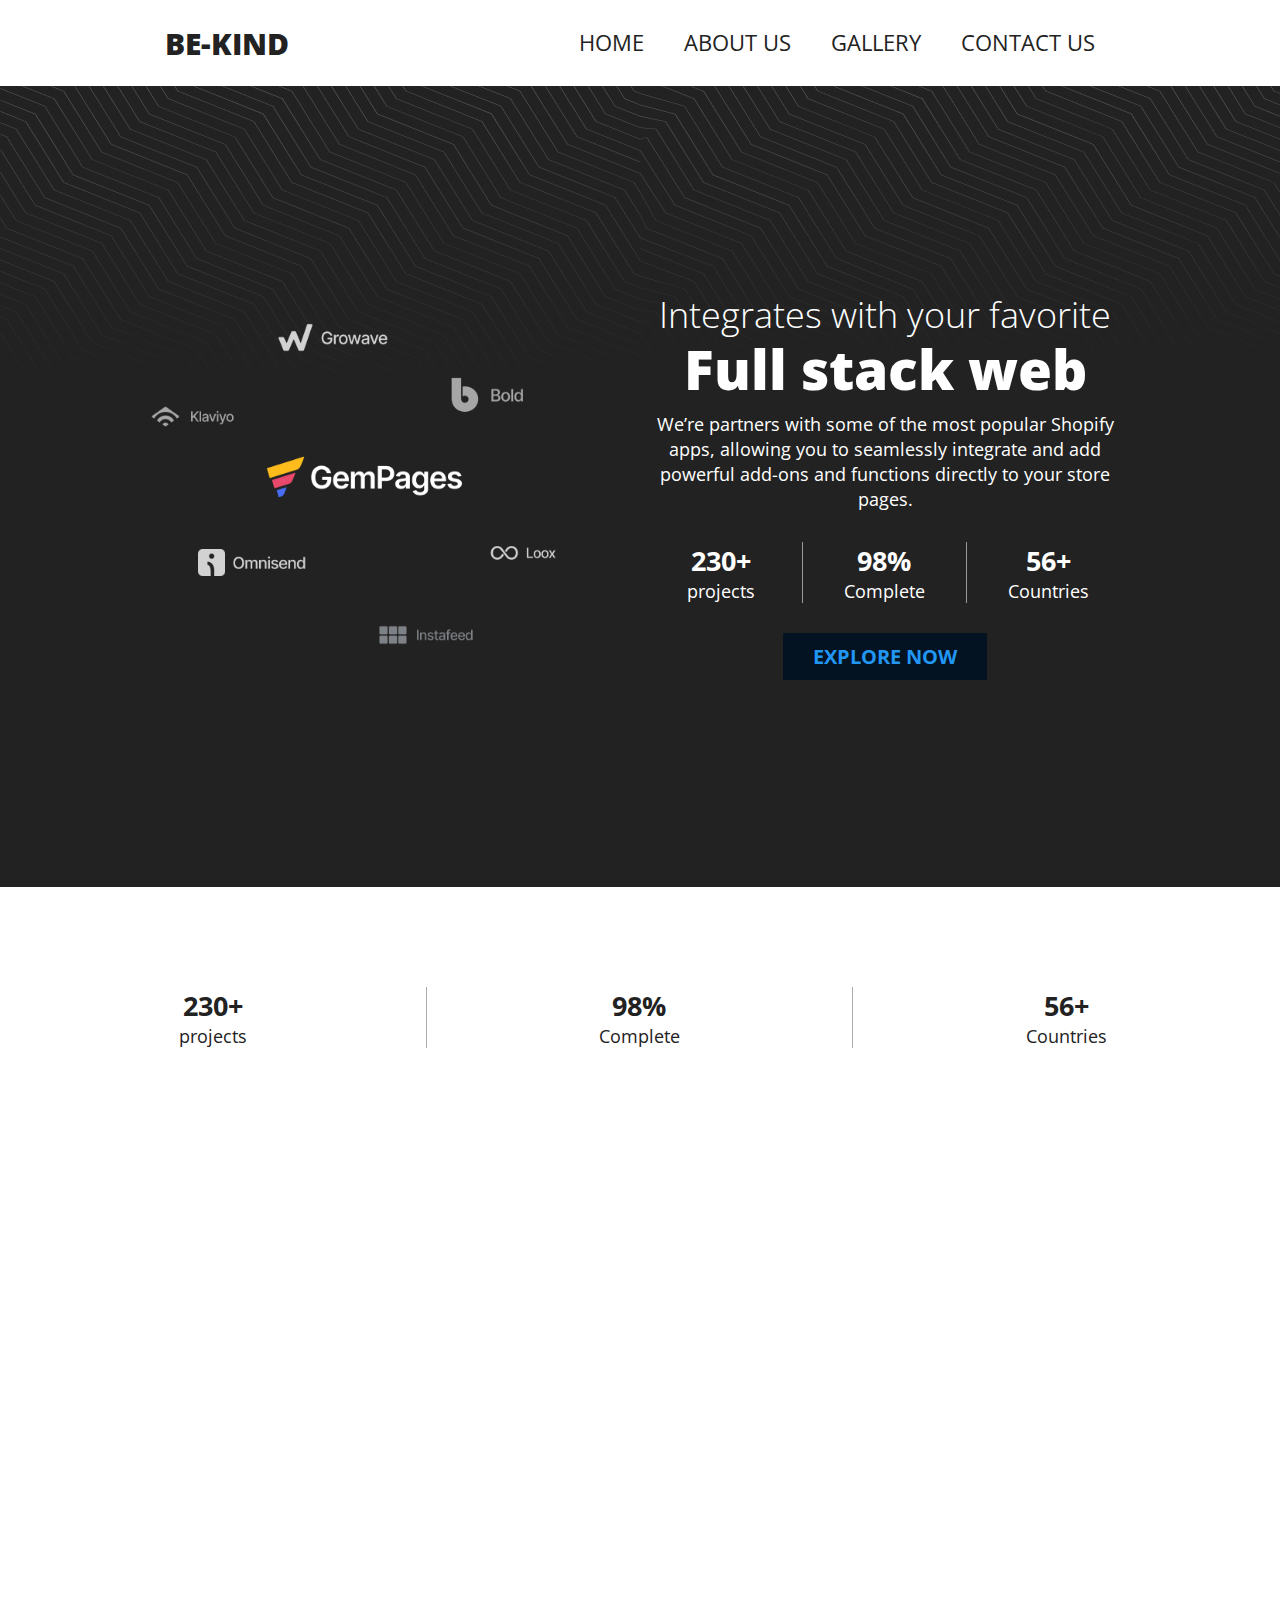
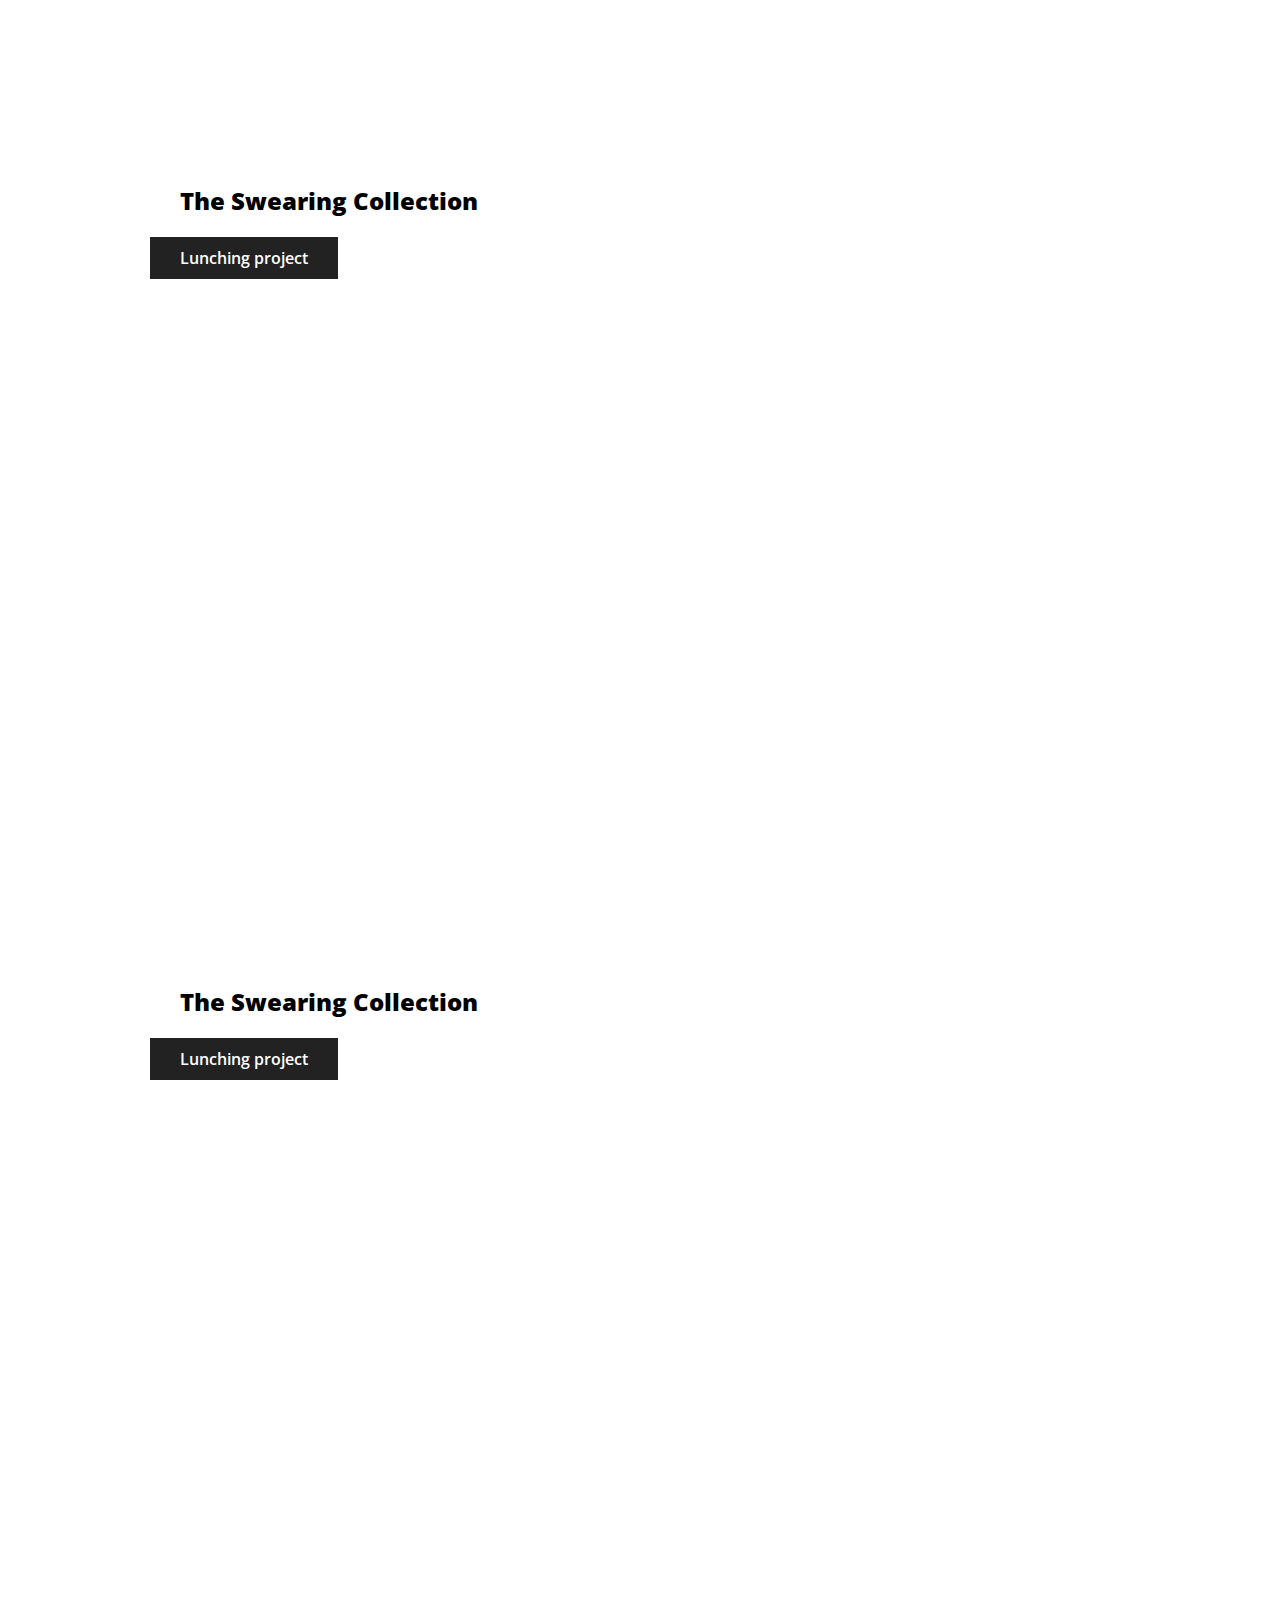
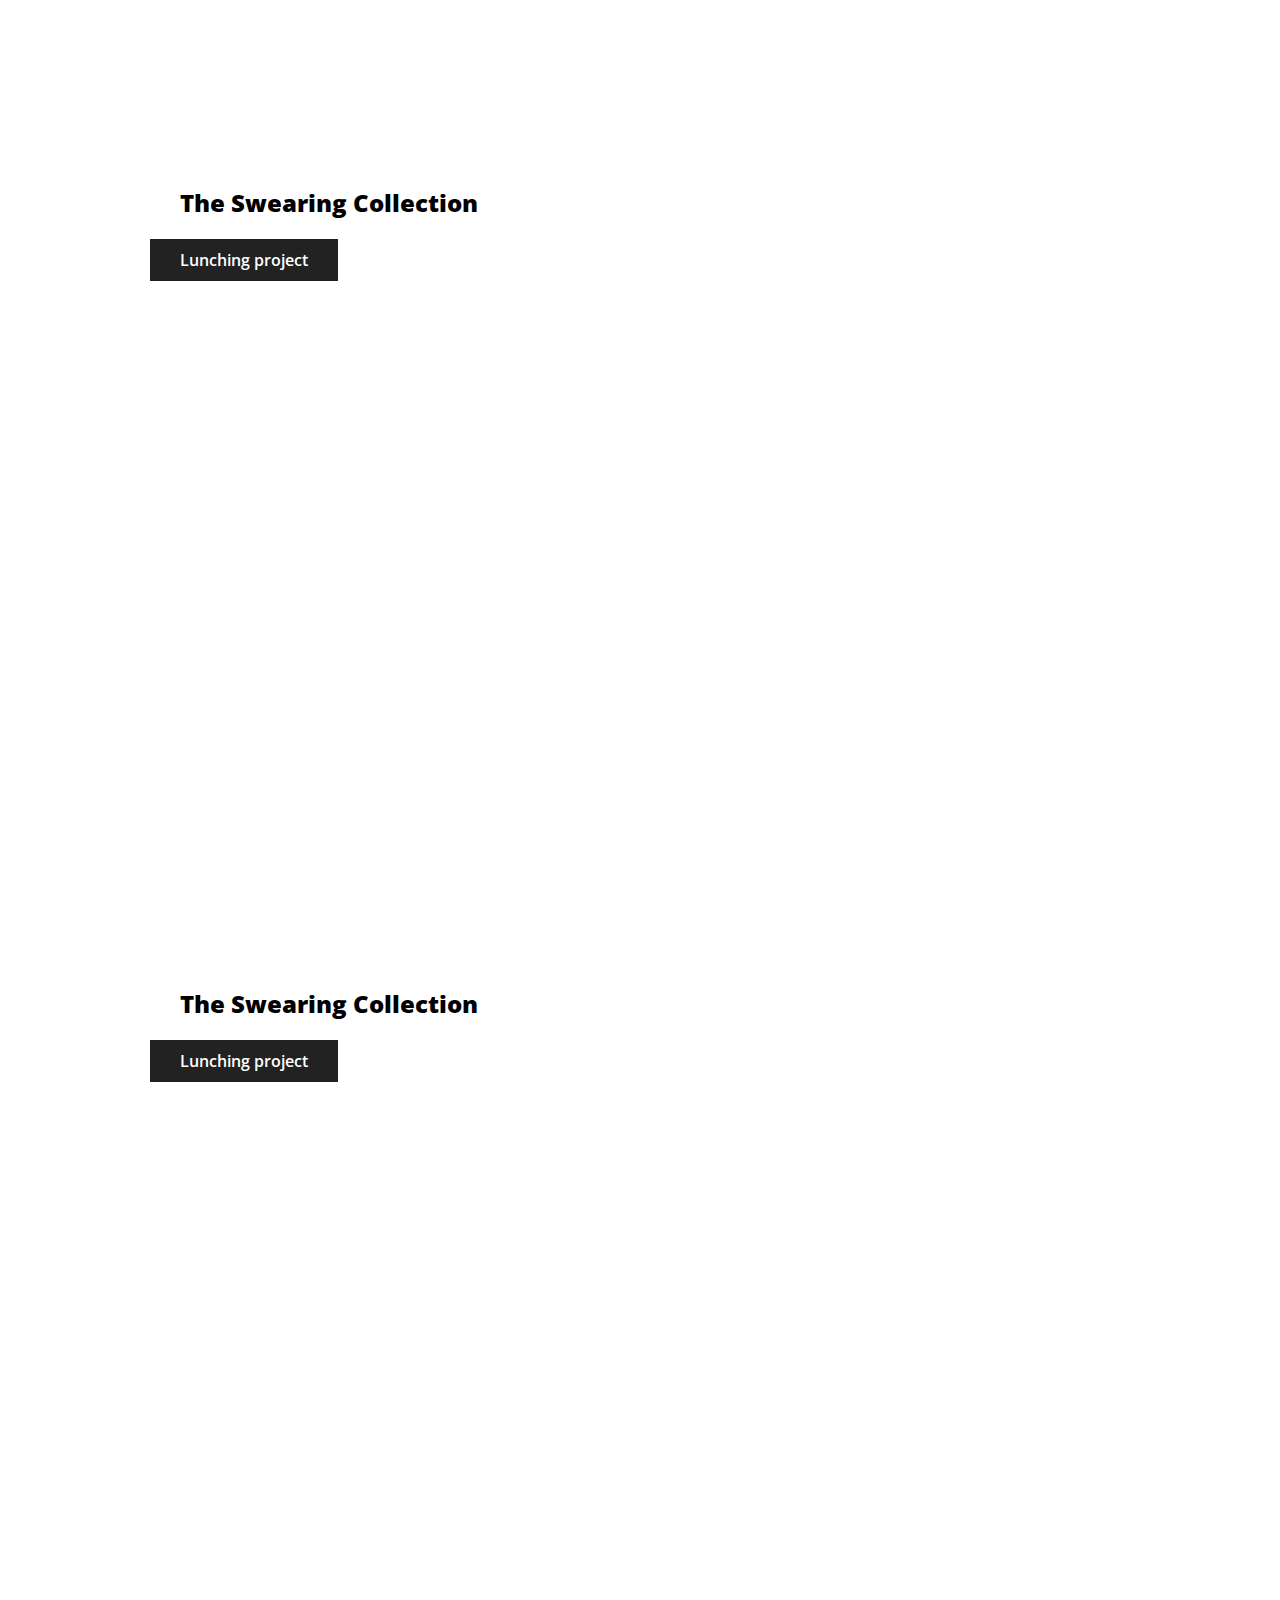
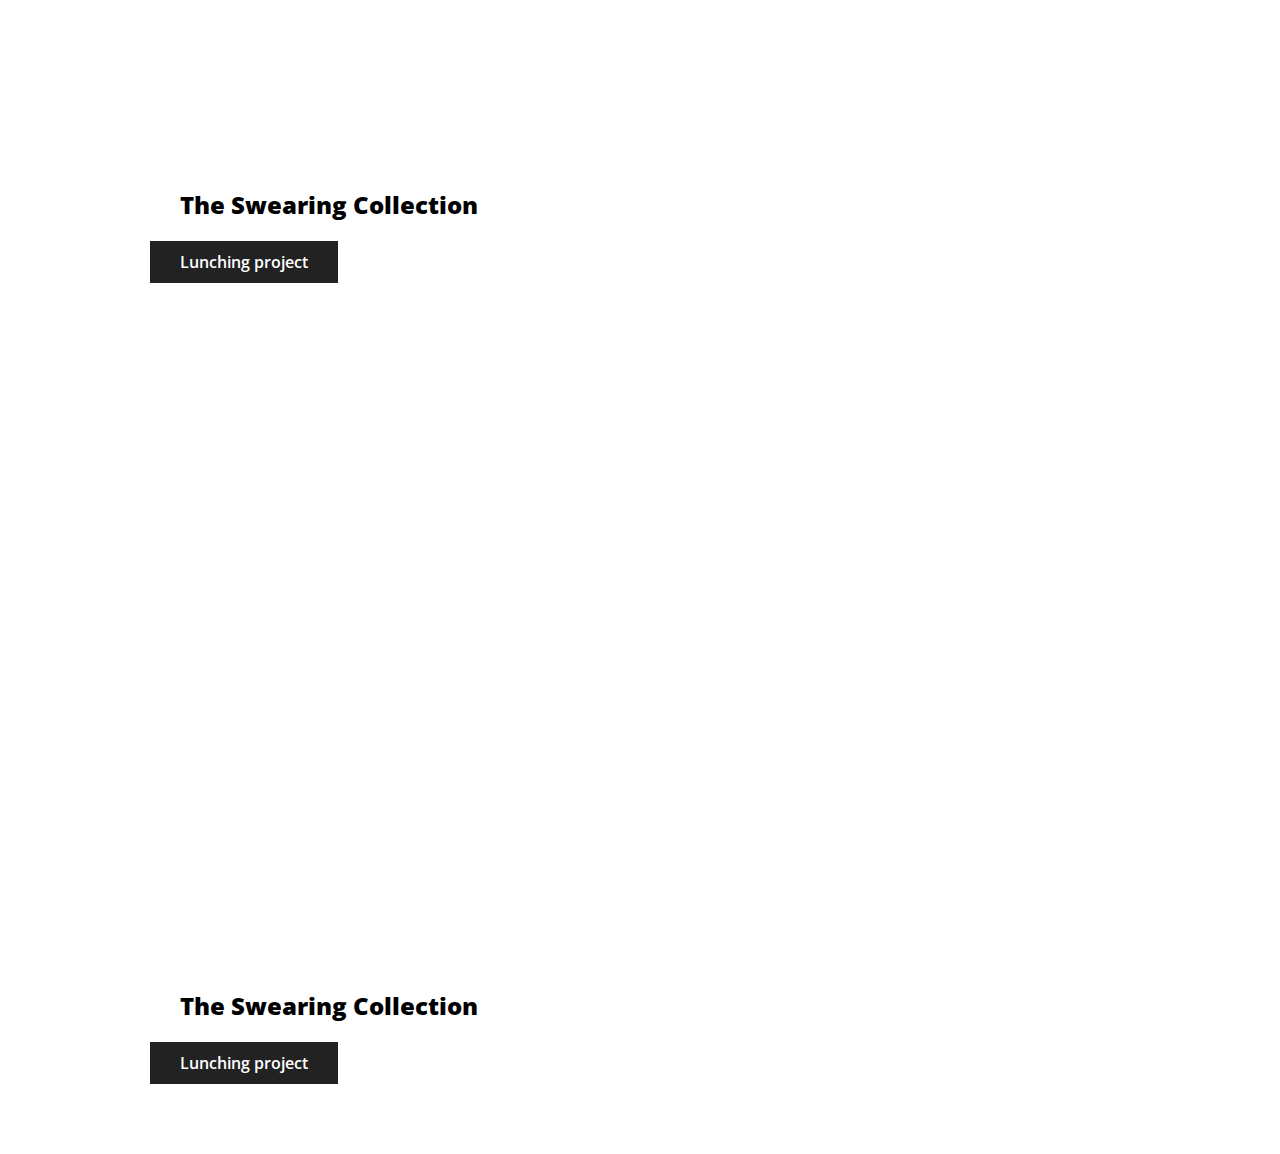
<file: index.html>
<!DOCTYPE html>
<html lang="en">
<head>
    <meta charset="UTF-8">
    <meta http-equiv="X-UA-Compatible" content="IE=edge">
    <meta name="viewport" content="width=device-width, initial-scale=1.0">
    <title>Document</title>
    <link rel="stylesheet" href="./css/style.css">
</head>
<body>
    <!--header section-->
    <header>
        <div class="container flex v_center">
        <div class="logo">
            <a href="#">BE-KIND</a>
        </div>
        <nav>
            <ul>
                <li><a href="#">HOME</a></li>
                <li><a href="#">ABOUT US</a></li>
                <li><a href="#">GALLERY</a></li>
                <li><a href="#">CONTACT US</a></li>
            </ul>
        </nav>
       </div>
    </header>
     <!--header section-->

     <!--hero banner-->
     <section class="herobanner">
        <div class="container flex v_center">
            <div class="column-1-2">
                <img src="./photo/Partners.png" alt="partner">
            </div>
            <div class="column-1-2">
                <h1>Integrates with your favorite <b>Full stack web</b></h1>
                <p>We’re partners with some of the most popular Shopify apps, allowing you to seamlessly integrate and add powerful add-ons and functions directly to your store pages.</p>
                <div class="flex counter">
                    <div>
                        <h2>230+</h2>
                        <span>projects</span>
                    </div>
                    <div>
                        <h2>98%</h2>
                        <span>Complete</span>
                    </div>
                    <div>
                        <h2>56+</h2>
                        <span>Countries</span>
                    </div>
                </div>
                <div class="button">
                    <a href="#">
                        <span></span>
                        <span></span>
                        <span></span>
                        <span></span>
                        Explore Now
                    </a>
                </div>
            </div>
        </div>
     </section>
     <!--hero banner-->

     <!--features section-->
     <section class="features">
        <div class="footer flex counter">
            <div>
                <h2>230+</h2>
                <span>projects</span>
            </div>
            <div>
                <h2>98%</h2>
                <span>Complete</span>
            </div>
            <div>
                <h2>56+</h2>
                <span>Countries</span>
            </div>

        </div>
     </section>
      <!--features section-->

      <!--smart section-->
      <section>
        <section class="yellow">
            <div class="col">
                <h2>The Swearing Collection</h2>
                <a href="#">Lunching project</a>
            </div>
        </section>
        <section class="blue">
            <div class="col">
                <h2>The Swearing Collection</h2>
                <a href="#">Lunching project</a>
            </div>
        </section>
        <section class="green">
            <div class="col">
                <h2>The Swearing Collection</h2>
                <a href="#">Lunching project</a>
            </div>
        </section>
        <section class="reds">
            <div class="col">
                <h2>The Swearing Collection</h2>
                <a href="#">Lunching project</a>
            </div>
        </section>
        <section class="purpel">
            <div class="col">
                <h2>The Swearing Collection</h2>
                <a href="#">Lunching project</a>
            </div>
        </section>
        <section class="sea">
            <div class="col">
                <h2>The Swearing Collection</h2>
                <a href="#">Lunching project</a>
            </div>
        </section>
      </section>
      <!--smart section-->
</body>
</html>
</file>
<file: css/style.css>
@import url('https://fonts.googleapis.com/css2?family=Open+Sans:wght@300;400;500;600;700;800&display=swap');
*{
    margin: 0;
    padding: 0;
    box-sizing: border-box;
}
body{
    font-family: 'Open Sans', sans-serif;
}
img{
    max-width: 100%;
}
header {
    padding: 15px;
    box-shadow: 0px 0px 15px #0000002e;
}
.v_center{
    align-items: center;
}
.container{
    width: calc(100% - 300px);
    margin: 0 auto;
    font-size: 22px;
}
.flex{
    display: flex;
    flex-wrap: wrap;
}
.logo{
    flex-basis: 20%;
}
.logo a {
    font-size: 30px;
    font-weight: 900;
    text-decoration: none;
    color: #222;
}
nav{
    flex-basis: 80%;
}
nav ul {
    display: flex;
    justify-content: flex-end;
    list-style: none;
}
nav ul li{}
nav ul li a {
    font-size: 22px;
    font-weight: 400;
    text-decoration: none;
    padding: 12px 20px;
    color: #222;
    display: inline-block;
    border-bottom: 2px solid #22222200;
    transition: border 0.4s linear;
}
nav ul li a:hover{
    border-bottom: 2px solid #222;
}
.herobanner{
    background: #222 url(../photo/22.png);
    background-repeat: no-repeat;
    min-height: 89vh;
    padding: 30px 0;
    display: flex;
    align-items: center;
}
.column-1-2{
    flex-basis: 50%;
}
.herobanner img{
    width: 90%;
}
.herobanner h1{
    font-size: 36px;
    color: #fff;
    font-weight: 100;
    line-height: 1.2;
    text-align: center;
}
.herobanner h1 b{
    font-size: 55px;
    font-weight: 900;
    display: block;
}
.herobanner p {
    font-size: 18px;
    color: #fff;
    margin-top: 10px;
    line-height: 1.4;
    margin-bottom: 30px;
    text-align: center;
}
.counter{
    font-size: 18px;
    font-weight: 400;
}
.counter div {
    flex-basis: 33.33%;
    text-align: center;

}
.herobanner .counter div{
    border-right: 1px solid #ffffff8a;
}
.herobanner .counter div:last-child{
    border-right: 0px solid #fff;
}
.herobanner .counter h2{
    color: #fff;
}
.herobanner .counter span{
    color: #fff;
}
.features{
    padding: 100px 0;
}

.features .counter div{
    border-right: 1px solid #6363638a;
}
.features .counter div:last-child{
    border-right: 0px solid black;
}
.features .counter h2{
    color: #222;
}
.features .counter span{
    color: #222;
}
.button{
    display: flex;
    justify-content: center;
}
.button a{
    background-color: #031321;
    padding: 10px 30px;
    text-decoration: none;
    margin-top: 30px;
    font-size: 20px;
    font-weight: 700;
    color: #2196f3;
    text-transform: uppercase;
    overflow: hidden;
    transition: 3s;
    position: relative;
}
.button a:hover{
    color: #000000;
    background-color: #2196f3;
    box-shadow: 0 0 10px #002196f3, 0 0 40px #002196f3, 0 0 80px #002196f3;
    transition-delay: .1s;
}
.button a span {
    position: absolute;
    display: block;
}
.button a span:nth-child(1) {
    top: 0;
    left: -100%;
    width: 100%;
    height: 2px;
    background: linear-gradient(90deg,transparent,#2196f3);
}
.button a:hover span:nth-child(1){
    left: 100%;
    transition: 1s;
}
.button a span:nth-child(3) {
    bottom: 0;
    right: -100%;
    width: 100%;
    height: 2px;
    background: linear-gradient(270deg,transparent,#2196f3);
}
.button a:hover span:nth-child(3){
    right: 100%;
    transition: 1s;
    transition-delay: 0.5s;
}
.button a span:nth-child(2) {
    top: -100%;
    right: 0;
    width: 2px;
    height: 100%;
    background: linear-gradient(180deg,transparent,#2196f3);
}
.button a:hover span:nth-child(2){
    top: 100%;
    transition: 1s;
    transition-delay: 0.25s;
}
.button a span:nth-child(4) {
    bottom: -100%;
    left: 0;
    width: 2px;
    height: 100%;
    background: linear-gradient(360deg,transparent,#2196f3);
}
.button a:hover span:nth-child(4){
    bottom: 100%;
    transition: 1s;
    transition-delay: 0.75s;
}

.yellow{
    background-image: url(../photo/yellow.jpg);
    height: 89vh;
    background-repeat: no-repeat;
    background-size: cover;
    background-attachment: fixed;
}
.blue{
    background-image: url(../photo/green.jpg);
    height: 89vh;
    background-repeat: no-repeat;
    background-size: cover;
    background-attachment: fixed;
}
.green{
    background-image: url(../photo/red.jpg);
    height: 89vh;
    background-repeat: no-repeat;
    background-size: cover;
    background-attachment: fixed;
}
.reds{
    background-image: url(../photo/blue.jpg);
    height: 89vh;
    background-repeat: no-repeat;
    background-size: cover;
    background-attachment: fixed;
}
.purpel{
    background-image: url(../photo/purpel.jpg);
    height: 89vh;
    background-repeat: no-repeat;
    background-size: cover;
    background-attachment: fixed;
}
.sea{
    background-image: url(../photo/sea.jpg);
    height: 89vh;
    background-repeat: no-repeat;
    background-size: cover;
    background-attachment: fixed;
}
.col{
    display: flex;
    align-items: flex-start;
    justify-content: flex-end;
    height: 100%;
    flex-direction: column;
    margin-left: 150px;
}
.col h2{
    background-color: #fff;
    padding: 10px 30px;
    font-weight: 800;
}
.col a{
    margin-bottom: 70px;
    background-color: #222;
    padding: 10px 30px;
    font-weight: 600;
    text-decoration: none;
    margin-top: 10px;
    color: #fff;
}
</file>
